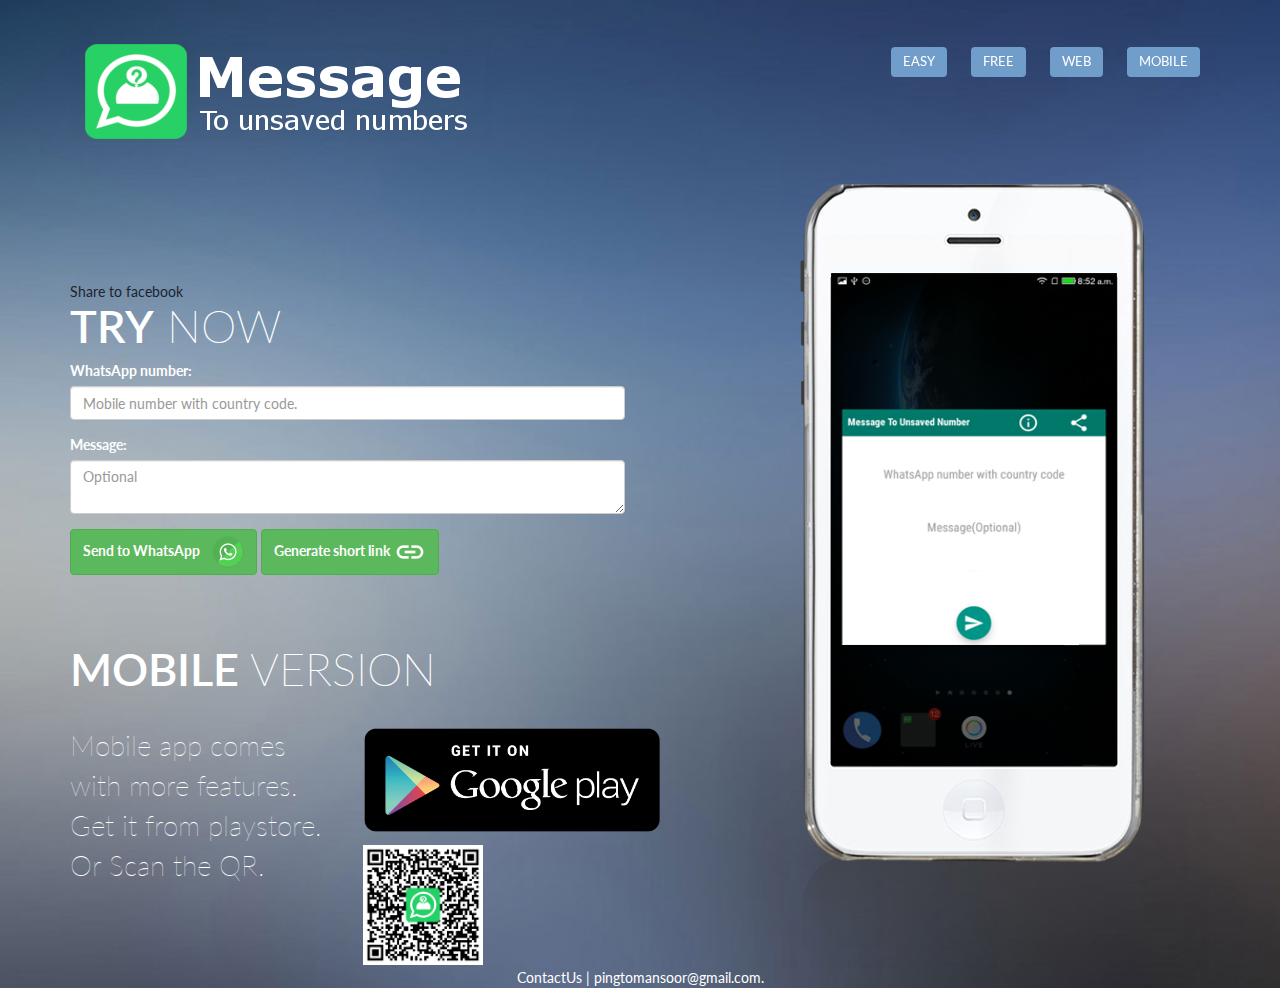
<file: index.html>
<!--
Author: Mohammed Mansoor
Date :- 14-01-2018
-->
<!DOCTYPE html>
<html>

<head>
	<title>WhatsApp to Unsaved Number</title>
	<meta property="og:url" content="https://whatsapptounsaved.github.io/" />
	<meta property="og:type" content="website" />
	<meta property="og:title" content="WhatsApp to Unsaved Number" />
	<meta property="og:description" content="WhatsApp to Unsaved Number : send messages to unsaved whatsapp number" />
	<link href="css/bootstrap.css" rel='stylesheet' type='text/css' />
	<link href="css/style.css" rel="stylesheet" type="text/css" media="all" />
	<meta name="viewport" content="width=device-width, initial-scale=1">
	<meta name="keywords" content="Millor Responsive web template, Bootstrap Web Templates, Flat Web Templates, Andriod Compatible web template, Smartphone Compatible web template, free webdesigns for Nokia, Samsung, LG, SonyErricsson, Motorola web design"
	/>
	<script type="application/x-javascript">
		addEventListener("load", function () {
			setTimeout(hideURLbar, 0);
		}, false);

		function hideURLbar() {
			window.scrollTo(0, 1);
		}
	</script>
	<link href='https://fonts.googleapis.com/css?family=Lato:100,300,400,700,900' rel='stylesheet' type='text/css'>
	<script src="js/jquery.min.js"></script>
	<!--start-smoth-scrolling-->
	<script type="text/javascript">
		jQuery(document).ready(function ($) {
			$(".scroll").click(function (event) {
				event.preventDefault();
				$('html,body').animate({
					scrollTop: $(this.hash).offset().top
				}, 900);
			});
		});
	</script>
	<!--start-smoth-scrolling-->
	<!-- Global site tag (gtag.js) - Google Analytics -->
	<script async src="https://www.googletagmanager.com/gtag/js?id=UA-112450157-1"></script>
	<script>
		window.dataLayer = window.dataLayer || [];

		function gtag() {
			dataLayer.push(arguments);
		}
		gtag('js', new Date());

		gtag('config', 'UA-112450157-1');
	</script>
	<div id="fb-root"></div>
	<script>
		(function (d, s, id) {
			var js, fjs = d.getElementsByTagName(s)[0];
			if (d.getElementById(id)) return;
			js = d.createElement(s);
			js.id = id;
			js.src = 'https://connect.facebook.net/en_US/sdk.js#xfbml=1&version=v2.11';
			fjs.parentNode.insertBefore(js, fjs);
		}(document, 'script', 'facebook-jssdk'));
	</script>

</head>

<body>
	<!--header-->
	<div class="banner">
		<div class="container">
			<div class="banner-top">
				<div class="logo">
					<a href="index.html">
						<img src="images/logo.png" class="img-responsive" alt="Whatsapp to unsved number" style="350px" />
					</a>
				</div>
				<div class="top-menu">
					<span class="menu"> </span>
					<ul>
						<li>
							<a class="active hvr-shutter-out-horizontal" href="">Easy</a>
						</li>
						<li>
							<a class="active hvr-shutter-out-horizontal" href="">Free</a>
						</li>
						<li>
							<a class="active hvr-shutter-out-horizontal" href="">Web</a>
						</li>
						<li>
							<a class="active hvr-shutter-out-horizontal" href="">Mobile</a>
						</li>
					</ul>
				</div>
				<div class="clearfix"> </div>
				<!-- script-for-menu -->
				<script>
					$("span.menu").click(function () {
						$(".top-menu ul").slideToggle("slow", function () {});
					});
				</script>
				<!-- script-for-menu -->
			</div>
			<div class="banner-bottom">
				<div class="row">
					<div class="col-md-6 col-xs-12 col-sm-6 col-lg-6 banner-left">
						<div class="fb-share-button" data-href="https://whatsapptounsaved.github.io/" data-layout="button" data-size="large" data-mobile-iframe="true">
							<a class="fb-xfbml-parse-ignore" target="_blank" href="https://www.facebook.com/sharer/sharer.php?u=https%3A%2F%2Fwhatsapptounsaved.github.io%2F&amp;src=sdkpreparse">Share to facebook</a>
						</div>
						<h3>
							<span>TRY</span> NOW</h3>
						<div class="form-group">
							<label for="mobile">WhatsApp number:</label>
							<input type="number" class="form-control" id="number" placeholder="Mobile number with country code.">
							<span id="hint">number with country code, Eg: 919933000000</span>
						</div>
						<div class="form-group">
							<label for="message">Message:</label>
							<textarea class="form-control" id="message" placeholder="Optional"></textarea>
						</div>
						<a id="send" onclick="go();" class="btn btn-success" style="cursor: default">
							<b>Send to WhatsApp</b>&nbsp;&nbsp;
							<img src="images/whatsapp_send.png">
						</a>
						<a id="generate" onclick="generate();" class="btn btn-success" style="cursor: default">
							<b>Generate short link</b>
							<img src="images/link.png">
						</a><br><br>
						<div class="form-group" id="link_details">
							<label for="link">Generated direct chat link:</label>
							<textarea class="form-control" id="link" readonly></textarea><br>
							<a id="copy" onclick="copy();" class="btn btn-success" style="cursor: default" data-clipboard-action="copy" data-clipboard-target="#link">
								<b>Copy link</b>&nbsp;&nbsp;
								<img src="images/copy.png">
							</a>
						</div>
						<div style="margin-top: 50px;">
							<h3>
								<span>MOBILE</span> VERSION</h3>
							<br>
							<div class="row">
								<div class="col-md-6 col-xs-12 col-sm-6 col-lg-6">
									<p style="font-size: 2em;">Mobile app comes with more features. Get it from playstore. </p>
								</div>
								<div class="col-md-6 col-xs-12 col-sm-6 col-lg-6	">
									<a href="https://play.google.com/store/apps/details?id=com.mansoor.message" target="_blank">
										<img style="width:300px;" src="images/playstore_logo.png">
									</a>
								</div>
							</div>
							<div class="row">
								<div class="col-md-6 col-xs-12 col-sm-6 col-lg-6">
									<p style="font-size: 2em;">Or Scan the QR. </p>
								</div>
								<div class="col-md-6 col-xs-12 col-sm-6 col-lg-6	">
									<img style="width:120px;" src="images/qr-code.png">

								</div>
							</div>
						</div>

					</div>
					<div class="col-md-6 col-xs-12 col-sm-6 col-lg-6 banner-right">
						<div style="float: right">
							<img src="images/3333.png" class="img-responsive" alt="" />
						</div>
					</div>
				</div>
				<p style="color: #FFF;text-align: center">ContactUs |
					<a style="color: #FFF;" href="mailto:pingtomansoor@gmail.com?Subject=WhatsappToUnsaved" target="_top">pingtomansoor@gmail.com.</a>
				</p>
				<div class="clearfix"> </div>
			</div>
		</div>
	</div>
</body>
<script src="js/index.js">
</script>

</html>
</file>
<file: css/style.css>
/*--
	Author: W3layouts
	Author URL: http://w3layouts.com
	License: Creative Commons Attribution 3.0 Unported
	License URL: http://creativecommons.org/licenses/by/3.0/
--*/
body{
	margin:0;
	padding:0;
	background:#fff;
	font-family: 'Lato', sans-serif;
 }
body a{
	transition:0.5s all;
	-webkit-transition:0.5s all;
	-moz-transition:0.5s all;
	-o-transition:0.5s all;
	-ms-transition:0.5s all;
}
h1,h2,h3,h4,h5,h6{
	margin:0;			   
}	
p{
	margin:0;
}
ul{
	margin:0;
	padding:0;
}
/*----*/
.banner{
	background:url(../images/banner.jpg) no-repeat;
	background-size:cover;
	min-height: 780px;
}
/*----*/
.logo{
	float:left;
}
.logo a{
	display:block;
}
.top-menu{
	float:right;
	  margin-top: 5px;
}
.banner-top {
	  padding: 3em 0;
}
.top-menu li {
  display: inline-block;
  padding: 0 5px;
  margin: 0 5px;
}
.top-menu li a {
	text-decoration: none;
	color: #fff;
	font-weight:400;
	  font-size: .9em;
	    text-transform: uppercase;
	      padding: 6px 12px;
	    	border-radius:4px;
	-webkit-border-radius: 4px;
	-moz-border-radius: 4px;
	-o-border-radius: 4px;
	-ms-border-radius: 4px;
}
.top-menu li a.active {
      background: #709DCA;
      	border-radius:4px;
	-webkit-border-radius: 4px;
	-moz-border-radius: 4px;
	-o-border-radius: 4px;
	-ms-border-radius: 4px;
}
.top-menu li a:hover {
   padding: 6px 12px;
  color:#fff;
  	transition:0.8s all;
	-webkit-transition:0.8s all;
	-moz-transition:0.8s all;
	-o-transition:0.85s all;
	-ms-transition:0.8s all;
}
/*--hover-top-nav--*/
a.hvr-shutter-out-horizontal {
  display: inline-block;
  vertical-align: middle;
  -webkit-transform: translateZ(0);
  transform: translateZ(0);
  box-shadow: 0 0 1px rgba(0, 0, 0, 0);
  -webkit-backface-visibility: hidden;
  backface-visibility: hidden;
  -moz-osx-font-smoothing: grayscale;
  position: relative;
  -webkit-transition-property: color;
  transition-property: color;
  -webkit-transition-duration: 0.3s;
  transition-duration: 0.3s;
  color: #fff;
	padding:6px 15px;
}
a.hvr-shutter-out-horizontal:before {
  content: "";
  position: absolute;
  z-index: -1;
  top: 0;
  bottom: 0;
  left: 0;
  right: 0;
  background: #709DCA;
  -webkit-transform: scaleX(0);
  transform: scaleX(0);
  -webkit-transform-origin: 50%;
  transform-origin: 50%;
  -webkit-transition-property: transform;
  transition-property: transform;
  -webkit-transition-duration: 0.3s;
  transition-duration: 0.3s;
  -webkit-transition-timing-function: ease-out;
  transition-timing-function: ease-out;
	color:#fff;
	padding:6px 15px;
	border-radius:4px;
	-webkit-border-radius: 4px;
	-moz-border-radius: 4px;
	-o-border-radius: 4px;
	-ms-border-radius: 4px;
}
a.hvr-shutter-out-horizontal:hover,a.hvr-shutter-out-horizontal:focus,a.hvr-shutter-out-horizontal:active {
  color: white;
}
a.hvr-shutter-out-horizontal:hover:before,a.hvr-shutter-out-horizontal:focus:before,a.hvr-shutter-out-horizontal:active:before {
  -webkit-transform: scaleX(1);
  transform: scaleX(1);
}
/*--hover-top-nav--*/
.banner-left{
	  margin-top: 7em;
}
.banner-left h1 {
  color: #fff;
  font-size: 8em;
  font-weight: 900;
    margin: 0;
}
.banner-left h2 {
	color: #fff;
	font-size: 8em;
	font-weight:100;
}
.banner-left h3 {
  color: #fff;
  font-size: 3.2em;
  font-weight: 200;
  margin-bottom: 10px;
  text-transform: uppercase;
}
.banner-left h3 span {
	color: #fff;
	font-size: 1em;
	font-weight:600;
}
.banner-left p {
  color: #fff;
  font-size: 1.4em;
  font-weight: 100;
}
.banner-right{
	position: relative;
}
.app-img{
	position:absolute;
	top:0;
	right:0;
}
/*--services--*/
.service-section-grids h3 {
  color: #4e4e4e;
  font-weight: 600;
  font-size: 2.5em;
  text-align: center;
  text-transform: uppercase;
}
.service-section-grids h3 span {
  font-weight: 900;
}
.service-section-grids p {
  font-size: 1.5em;
  font-weight: 300;
    text-align: center;
}
.service-section-grids {
  padding: 8em 0;
}
.icon-text p {
  text-align: left;
}
.icon {
  float: left;
  width: 10%;
  margin-right: 2%;
}
.icon-text {
  float: left;
  width: 83%;
  margin-top: 0.8em;
}
i.s1 {
  width: 48px;
  height: 55px;
  background: url('../images/img-sprite1.png') no-repeat -4px 4px;
  display: inline-block;
  padding: 0;
  background-size: 300px;
}
i.s2 {
  width: 48px;
  height: 55px;
    background: url('../images/img-sprite1.png') no-repeat -111px 4px;
  display: inline-block;
  background-size: 300px;
}
i.s3 {
  width: 48px;
  height: 55px;
	   background: url('../images/img-sprite1.png') no-repeat -56px -51px;
	display:inline-block;
	background-size: 300px;
}
i.s4 {
width: 48px;
  height: 55px;
  background: url('../images/img-sprite1.png') no-repeat -56px 4px;
  display: inline-block;
  background-size: 300px;
}
i.s5 {
  width: 48px;
  height: 55px;
	      background: url('../images/img-sprite1.png') no-repeat -2px -51px;
	display:inline-block;
	background-size: 300px;
}
i.s6 {
  width: 48px;
  height: 55px;
	   background: url('../images/img-sprite1.png') no-repeat -111px -51px;
	display:inline-block;
	background-size: 300px;
}
.icon-text {
	float:left;
	width:83%;
	margin-top: 0.8em;
}
.service-section {
	padding:6em 0;
}
.service-section-head h3 {
	color:#394b50;
	font-size:2.2em;
	font-weight:900;
	text-transform:uppercase;
}
.service-section-head {
	margin-bottom:3em;
}
.service-section-head p {
	color:#394b50;
	font-size:1.2em;
	font-weight:500;
}
.service-section-grid {
	margin-top:4em;
}
.service-section-grid h4 {
	color:#394b50;
	font-size:1.2em;
	font-weight:900;
	text-transform:uppercase;	
	font-family: 'Lato', sans-serif;
	margin-bottom:0.85em;
}
.service-section-grid p {
	color:#7b7b7b;
	font-size:0.92em;
	font-weight:400;
	line-height:1.8em;
}
/*--/services--*/
/*--showcase--*/
.about_left img {
  width: 100%;
}
.about_right h3 {
  color: #fff;
  font-weight: 600;
  font-size: 2.5em;
  text-transform: uppercase;
}
.about_right p {
  color: #fff;
  font-weight: 400;
  font-size: 1em;
  line-height: 1.8em;
    padding: 2em 0 3em;
}
.about_right a {
  text-decoration: none;
  color: #fff;
  font-size: 1.05em;
  font-weight: 500;
  text-transform: uppercase;
  padding: 9px 18px;
  border: 1px solid #fff;
}
.about_right a:hover {
  color: #000;
  background:#fff;
  font-weight:500;
    transition:0.9s all;
	-webkit-transition:0.9s all;
	-moz-transition:0.9s all;
	-o-transition:0.9s all;
	-ms-transition:0.9s all;
}
.col-md-6.about_left {
  padding: 0;
}
.about_right {
   padding: 32px 46px 44px 25px;
  margin: 0;
  background: #709DCA;
}
/*--/showcase--*/
/*--features--*/
.features {
  padding: 7em 0 0;
}
.features-head {
  text-align: center;
}
.features-head h3 {
  color: #4e4e4e;
  font-weight: 600;
  font-size: 2.5em;
  text-align: center;
  text-transform: uppercase;
}
.features-head h3 span {
  font-weight: 900;
  color:#616060;
}
.features-head p {
  font-size: 1.4em;
  font-weight: 300;
}
.features-gird {
  margin-top: 4em;
}
.features-gird i {
  font-style: normal;
   color: #709DCA;
}
.features-grids {
  margin-bottom: 4em;
}
.features-gird h4 {
  text-transform: uppercase;
  font-weight: 900;
  color: #D0D0D0;
  float: left;
  border-right: 1px solid#999;
  padding-right: 3%;
  margin-right: 3%;
  font-size: 3em;
}
.features-gird h3 {
  float: left;
  text-transform: uppercase;
  font-weight: 600;
  margin-top: 4%;
  color:#616060;
}
.features-gird p {
color: #999;
  font-size: 1em;
  font-weight: 200;
  line-height: 1.5em;
  border-bottom: 1px solid#E2E2E2;
  padding: 1em 0 2em;
}
/*--/features--*/
/*--footer--*/
.footer{
	background: #303030;
	height: 680px;
}
.footer i{
	font-style:normal;
	font-weight:900;
	color: #709DCA;
}
.footer-bottom {
  padding: 3em 0;
}
.footer-head {
  text-align: center;
  color: #fff;
    padding-top: 6em;
}
.footer-head h3 {
  font-weight: 100;
    font-size: 8em;
  font-weight: 100;
  border-bottom: 1px solid#999;
  padding-bottom: 10px;
}
.footer-head h3 span {
	font-weight:900;
}
.footer-head h5 {
  font-size: 2em;
  font-weight: 200;
  text-transform: uppercase;
  color: #919191;
}
.footer-about h4 {
  color: #fff;
  font-size: 2em;
  font-weight: 900;
  text-transform: uppercase;
}
.footer-about h6  {
color: #fff;
  font-size: 17px;
  font-weight: 400;
  margin: 25px 0;
  line-height: 1.5em;
}
.footer-about h5  {
  color: #fff;
  font-size: 1.3em;
  font-weight: 300;
  word-spacing: 3px;
}
.footer-about p {
	text-transform: uppercase;
	  font-weight: 100;
}
.footer-about h5 span  {
  background: #709DCA;
  margin: 0 3px;
  padding: 2px 6px;
  font-weight: 400;
}
.footer-right ul {
  list-style: none;
}
.footer-right ul li {
	display: inline-block;
	color:#fff;
}
.footer-about ul li{
	display: inline-block;
	color:#fff;
}
.footer-about ul li a {
	color:#fff;
	text-transform: uppercase;
}
.footer-right ul li p {
	color:#fff;
	text-transform: uppercase;
	font-weight: 100;
	  float: left;
}
.footer-right ul li a {
	color:#fff;
	text-transform: uppercase;
}
.footer-right ul li a:hover {
	color:#709DCA;
}
.footer-about ul {
  margin: 18px 0;
}
li span.call{
  width: 20px;
  height: 20px;
  background: url(../images/footer-about.png) no-repeat 0px 0px;
  display: inline-block;
    vertical-align: text-bottom;
      margin-right: 10px;
}
li span.msg{
  width: 20px;
  height: 20px;
  background: url(../images/footer-about.png) no-repeat -20px 0px;
  display: inline-block;
   vertical-align: inherit;
      margin-right: 10px;
}
li span.locator{
  width: 20px;
  height: 20px;
  background: url(../images/footer-about.png) no-repeat -40px 0px;
  display: inline-block;
   vertical-align: baseline;
      margin-right: 10px;
}
.footer-news h4 {
  color: #fff;
  font-size: 2em;
  font-weight: 900;
  text-transform: uppercase;
}
.footer-img {
  width: 30%;
  float: left;
}
.footer-right {
  width: 69%;
  float: left;
}
.footer-right h5 {
  font-size: 1.3em;
  text-transform: uppercase;
  color: #fff;
  border-bottom: 1px solid#999;
  padding: 3px 0 7px;
  line-height: 1.4em;
  margin-bottom: 12px;
}
.footer-right ul li {
  display: inline-block;
  margin: 0 3px;
}
i.chat {
  width: 20px;
  height: 20px;
  background: url(../images/news-sprite.png) no-repeat -20px 0px;
  display: inline-block;
  vertical-align: bottom;
  float: left;
}
i.date {
  width: 20px;
  height: 20px;
  background: url(../images/news-sprite.png) no-repeat 0px 0px;
  display: inline-block;
  vertical-align: bottom;
  float: left;
}
.footer-news-info {
  margin-top: 2.2em;
}
.flickr-photo h4{
	color: #fff;
  font-size: 2em;
  font-weight: 900;
  text-transform: uppercase;
}
.flickr-photo img {
  margin-top: 2.5em;
}
/*--/footer--*/
/*--copyrights--*/
.social-icons{
	float:right;
	  width: 21%;
  margin: 0 auto;
}
.social-icons a span {
	width: 30px;
	height: 29px;
	background: url('../images/copyrights.png') no-repeat 0px 0px;
	display: inline-block;
	margin: 0 5px;
}
.social-icons a span.beh {
	background-position:0px 0px;
}
.social-icons a span.beh:hover{
	  background-position: 0px -30px;
  transition:1s all;
	-webkit-transition:1s all;
	-moz-transition:1s all;
	-o-transition:1s all;
	-ms-transition:1s all;
	 transform: rotate(-360deg);
}
.social-icons a span.face {
	background-position: -30px 0px;
}
.social-icons a span.face:hover{
	   background-position: -30px -30px;
	transition:1s all;
	-webkit-transition:1s all;
	-moz-transition:1s all;
	-o-transition:1s all;
	-ms-transition:1s all;
	 transform: rotate(-360deg);
}
.social-icons a span.pin{
	  background-position: -58px 0px;
}
.social-icons a span.pin:hover{
	background-position: -58px -30px;
	transition:1s all;
	-webkit-transition:1s all;
	-moz-transition:1s all;
	-o-transition:1s all;
	-ms-transition:1s all;
	 transform: rotate(-360deg);
}
.social-icons a span.br{
	  background-position: -88px 0px;
}
.social-icons a span.br:hover{
	background-position: -88px -30px;
	transition:1s all;
	-webkit-transition:1s all;
	-moz-transition:1s all;
	-o-transition:1s all;
	-ms-transition:1s all;
	 transform: rotate(-360deg);
}
.social-icons a span.in{
	   background-position: -119px 0px;
}
.social-icons a span.in:hover{
	 background-position: -119px -30px;
	transition:1s all;
	-webkit-transition:1s all;
	-moz-transition:1s all;
	-o-transition:1s all;
	-ms-transition:1s all;
	 transform: rotate(-360deg);
}
.copyrights {
  background: #252525;
  padding: 2em 0;
}
.copyrights p {
  color: #fff;
    float: left;
}
.copyrights p a {
  color: #709DCA;
}
/*--/copyrights--*/
/*--about--*/
.about {
  padding: 5em 0;
}
.banner-2 {
  min-height: 60px;
}
.header-top {
  padding: 2em 0;
}
.about-grids h3 {
  color: #334D72;
  text-align: center;
  font-size: 2em;
  font-weight: 600;
  padding: 0;
  text-transform: uppercase;
  padding: 1em 0;
}
.about-right {
	width:66%
}
.about-top h3 {
  text-transform: uppercase;
  color: #3C5981;
  font-size: 3em;
  font-weight: 500;
  margin-left: 15px;
}
.about-grid-info {
  float: right;
  width: 78%;
}
.about h3 {
  color: #334D72;
  text-align: center;
     font-size: 2em;
  font-weight: 600;
     padding: 0 0 1.5em;
}
span.about-icon {
float: left;
  background: #314A72;
  padding: 12px;
  border-radius: 50%;
}
span.about-icon p {
	color:#fff;
	   font-size: 1.6em;
	font-weight:600;
}
span.about-icon:hover {
  background: #FF6131;
}
.about-right h4 {
  color: #314A72;
  font-size: 1.2em;
  font-weight: 600;
  line-height: 1.5em;
  padding: 0 0 .5em;
}
.about-right p {
	line-height: 1.6em;
  color: #999;
  margin-bottom: 2em;
  font-size: .96em;
}

.about-grids {
    padding: 3em 0 0;
}
.about-grid-info h4 {
  font-size: 1.4em;
  padding-bottom: .2em;
  color: #314A72;
  text-transform: uppercase;
}
.about-grid-info p {
  margin-bottom: 2em;
  font-size: 1em;
  color: #999;
    line-height: 1.6em;
}
.team{
	text-align:center;
	  padding: 3em 0 3em;
}
.team h2 {
  color: #334D72;
  text-align: center;
  font-size: 2em;
  font-weight: 600;
  padding: 0;
}
.col-md-3.team-grid-left {
  border: 5px solid #314A72;
  margin-right: 11px;
  padding: 0;
  width: 24%;
}
.col-md-3.team-grid-left:hover {
	border: 5px solid #FF6131;
}
.team-grid-left h4{
	font-size: 1.5em;
	font-weight: 700;
	color: #22383f;	
	padding: 0.5em 0;
	  background: #F2F2F2;
}
.team-grid-left p{
	font-size: 1.2em;
	color: #999;
	   padding: 6px 0;	
	    background: #F2F2F2;
}
.team-grid {
	padding: 3em 0 0;
}
.about {
  padding: 2.6em 0 2em;
}
.team-top img {
  width: 100%;
  margin: 0 auto;
}
/*--/about--*/
/*--features--*/
.features {
  padding: 5em 0 0em;
}
.feature-text h2{
  color: #304770;
  font-size: 2.5em;
    margin: 0em 0 .7em;
  font-weight: 500;
  text-align: center;
  text-transform: uppercase;
}
.feature-text p{
line-height: 1.6em;
  color: #999;
  margin-bottom: 2em;
  font-size: .96em;
}
.feature-section{
margin-top:2em;
}
.feature-grid{
margin-bottom:3em;
}
.feature-grid-pic{
float:left;
width:25%;
margin-right:2.5%;
}
.feature-grid-info h3 {
  color: #314A72;
  font-size: 1.2em;
  font-weight: 600;
  line-height: 1.5em;
  padding: 0 0 .5em;
}
.feature-grid-info p{
  line-height: 1.6em;
  color: #999;
  margin-bottom: 2em;
  font-size: .96em;
}
.feature-grid:nth-child(2){
margin-bottom: 0em;
}
.feature-grid-pic img{
width:100%;
}
.feature-main{
  margin: 4em 0 2em;
}
.main.feature-main h5 {
  color: #304770;
  font-size: 2.5em;
  margin: 0em 0 2.2em;
  font-weight: 500;
  text-align: center;
  text-transform: uppercase;
}
.service-top{
margin-bottom:3.5em;
}
.service-pic{
width:10%;
float:left;
}
.service-info {
float:left;
width:75%;
margin-left:5%;
}
.service-info h3{
color:#151515;
font-weight:300;
font-size:2.1em;
letter-spacing:0.5px;
margin-bottom:0.5em;
}
.service-info p{
color: #999;
  font-weight: 400;
  font-size: 0.96em;
  line-height: 1.7em;
}
/*--features--*/
/*--blog--*/
.Error-found {
	padding-top: 3.5em;
	min-height:730px;
}
.error-page {
  	margin: 3em 0;
  	  min-height: 694px;
}
.error-page h3 {
	font-weight: 600;
	text-transform: uppercase;
	  color: #38547C;
	margin: 0;
	  padding: .2em 0 0em 0;
	font-size: 16em;
}
.error-page h3 span {
	color: #FF6131;
}
.error-page p{
	font-weight:100;
	font-size:2.5em;
	color: #666;
}
a.home-btn:hover {
	border-color: #c1061b;
	color: #000;
}
a.button.curl-bottom-right.two{
	padding: 1em 1em;
	width: 15%;
	font-size: 1.2em;
	font-weight: 500;
}
/* Curl Bottom Right */
.curl-bottom-right {
  display: inline-block;
  position: relative;
  -webkit-transform: translateZ(0);
  transform: translateZ(0);
  box-shadow: 0 0 1px rgba(0, 0, 0, 0);
  background:#324F77;
  padding: 0.7em 1.8em;
  color: #FFF;
	font-size: 1em;
	width: 25%;
	font-weight:400;
	text-transform: uppercase;
	text-decoration:none;
	margin-top: 1em;
}
a.button.curl-bottom-right{
	text-decoration: none;
}
a.button.curl-bottom-right:hover{
	color:#fff;
}
.curl-bottom-right:before {
  pointer-events: none;
  position: absolute;
  content: '';
  height: 0;
  width: 0;
  bottom: 0;
  right: 0;
  background:#FF6131;
  /* IE9 */
  background: linear-gradient(315deg,#fff 45%, #FF6131 50%, #FF6131 56%,#FF6131 80%);
  box-shadow: -1px -1px 1px rgba(0, 0, 0, 0.4);
  -webkit-transition-duration: 0.3s;
  transition-duration: 0.3s;
  -webkit-transition-property: width, height;
  transition-property: width, height;
  text-decoration: none;
}
.curl-bottom-right:hover:before, .curl-bottom-right:focus:before, .curl-bottom-right:active:before {
  width: 25px;
  height: 25px;
}
/*--/blog--*/
/*--Portfolio--*/
.project {
  padding-bottom: 2em;
}
/*	Strip
/*-----------------------------------------------------------------------------------*/
.b-link-stripe{
	position:relative;
	display:inline-block;
	vertical-align:top;
	font-weight: 300;
	overflow:hidden;
}
.b-link-stripe .b-wrapper{
	position:absolute;
	width:100%;
	height:100%;
	top:0;
	left:0;
	text-align:center;
	color:#ffffff;
	overflow:hidden;
}
.b-link-stripe .b-line{
	position:absolute;
	top:0;
	bottom:0;
	width:20%;
	background:rgba(15, 207, 140, 0.9);
	transition:all 0.5s linear;
	-moz-transition:all 0.5s linear;
	-ms-transition:all 0.5s linear;
	-o-transition:all 0.5s linear;
	-webkit-transition:all 0.5s linear;
	opacity:0;
	visibility:hidden; /* lt-ie9 */
}
/*-----------------------------------------------------------------------------------*/
/*	Animation effects
/*-----------------------------------------------------------------------------------*/
.b-animate-go{
	text-decoration:none;
}
.b-animate {
	transition: all 0.5s;
	-moz-transition: all 0.5s;
	-ms-transition: all 0.5s;
	-o-transition: all 0.5s;
	-webkit-transition: all 0.5s;
	visibility: hidden;
	font-size: 15px;
	font-weight: 400;
	width: 40%;
	line-height: 1.3em;
	margin: 0 auto;
	top: 35%;
}
.b-animate img{
	margin-top:12%;
	display: -webkit-inline-box;
}
/* lt-ie9 */
.b-animate-go:hover .b-animate{
	visibility:visible;
}
.b-from-left{
	position:relative;
	left:-100%;
}
.b-animate-go:hover .b-from-left{
	left:0;
}
span.m_4{
	font-size:14px;
	font-weight:400;
}
p.m_5 {
	margin: 2% auto 5%;
	width: 70%;
	color: #283A47;
	font-size: 1.1em;
	font-weight: 600;
	line-height: 1.5em;
	text-align: center;
}
.project-top h3 {
  float: left;
  color: #324B73;
  font-weight: 900;
  font-size: 2em;
  margin-top: 2em;
}
ul#filters {
  text-align: right;
   margin: 50px auto;
}
/*--team--*/
.col_1_of_4:first-child {
	margin-left: 0;
}
.span_1_of_4 {
	width: 22.8%;
}
.col_1_of_4 {
	display: block;
	float: left;
	margin: 1% 0 1% 2.6%;
	background: #FFF;
}
.b-wrapper:hover {
	background: rgba(49, 153, 255, 0.48);
	transition: 0.5s all;
	-webkit-transition: 0.5s all;
	-o-transition: 0.5s all;
	-moz-transition: 0.5s all;
	-ms-transition: 0.5s all;
}
/* lt-ie9 */
.b-link-stripe:hover .b-line{
	visibility:visible;
}
.b-link-stripe .b-line1{
	left:0;
}
.b-link-stripe .b-line2{
	left:20%;
	transition-delay:0.1s !important;
	-moz-transition-delay:0.1s !important;
	-ms-transition-delay:0.1s !important;
	-o-transition-delay:0.1s !important;
	-webkit-transition-delay:0.1s !important;
}
.b-link-stripe .b-line3{
	left:40%;
	transition-delay:0.2s !important;
	-moz-transition-delay:0.2s !important;
	-ms-transition-delay:0.2s !important;
	-o-transition-delay:0.2s !important;
	-webkit-transition-delay:0.2s !important;
}
.b-link-stripe .b-line4{
	left:60%;
	transition-delay:0.3s !important;
	-moz-transition-delay:0.3s !important;
	-ms-transition-delay:0.3s !important;
	-o-transition-delay:0.3s !important;
	-webkit-transition-delay:0.3s !important;
}
.b-link-stripe .b-line5{
	left:80%;
	transition-delay:0.4s !important;
	-moz-transition-delay:0.4s !important;
	-ms-transition-delay:0.4s !important;
	-o-transition-delay:0.4s !important;
	-webkit-transition-delay:0.4s !important;
}
.b-link-stripe:hover .b-line{
	opacity:1;
}
#filters {
	margin: 3% 0;
	padding: 0;
	list-style: none;
	text-align: center;
}
#filters li {
		display: -webkit-inline-box;
	}
#filters li span {
  	display: block;
  	padding: 8px 25px;
  	text-decoration: none;
  	color: #414141;
  	cursor: pointer;
  	font-size: 15px;
  	font-weight: 700;
  	text-transform: uppercase;
  	margin: 0 8px 0 0;
  	background: #fff;
}
#filters li span.active, #filters li span:hover {
	background: #FF6131;
	color: #ffffff;
	transition: 0.5s all ease;
	-webkit-transition: 0.5s all ease;
	-moz-transition: 0.5s all ease;
	-o-transition: 0.5s all ease;
	-ms-transition: 0.5s all ease;
}
#portfoliolist .portfolio {
  -webkit-box-sizing: border-box;
  -moz-box-sizing: border-box;
  -o-box-sizing: border-box;
  width: 32.33%;
  display: none;
  float: left;
  overflow: hidden;
  margin: 0 1% 1% 0;
    background: none;
}
.portfolio.icon.mix_all {
  padding: 0;
}
div#portfoliolist {
  padding: 0.5% 0px;
}
.project h5 {
  color: #334D72;
  text-align: center;
  font-size: 2.6em;
  font-weight: 600;
  padding: 1em 0 0em;
}
.portfolio-wrapper {
		overflow:hidden;
		position: relative !important;
		cursor:pointer;
	}
.portfolio img {
		max-width:100%;
		/*--position: relative;--*/
		transition: all 300ms!important;
		-webkit-transition: all 300ms!important;
		-moz-transition: all 300ms!important;
	}
.portfolio .label {
		position: absolute;
		width: 100%;
		height:40px;
		bottom:-40px;
	}
.portfolio .label-bg {
			background: #22B4B8;
			width: 100%;
			height:100%;
			position: absolute;
			top:0;
			left:0;
		}
.portfolio .label-text {
			color:#fff;
			position: relative;
			z-index:500;
			padding:5px 8px;
		}
			
.portfolio .text-category {
				display:block;
				font-size:9px;
				font-size: 12px;
				text-transform:uppercase;
			}
/* Self Clearing Goodness */
.container:after { content: "\0020"; display: block; height: 0; clear: both; visibility: hidden; }
.clearfix:before,
.clearfix:after,
.row:before,
.row:after {
  content: '\0020';
  display: block;
  overflow: hidden;
  visibility: hidden;
  width: 0;
  height: 0;
   }
.row:after,
.clearfix:after {
  clear: both;
   }
.row,
.clearfix {
  zoom: 1;
   }

.clear {
  clear: both;
  display: block;
  overflow: hidden;
  visibility: hidden;
  width: 0;
  height: 0;
}
/*--/Portfolio--*/
/*--contact us--*/
.contact {
  padding-top: 2em;
}
.contact-main h3,.about-main h3,
.advn-main h3,.team-top h3,
.services-main h3,.add-mian h3,
.clients-main h3,.login-main h3,
.rgstr-top h3{
	font-size:2.6em;
	font-weight:600;
	margin:0;
	text-align:center;
	color:#3A577F;
	  text-transform: uppercase;
	  margin-bottom: 2em;
}
.contact-top-one h4 {
	color: #3A577F;
	font-size: 1.5em;
	font-weight: 600;
	margin: 0;
}
.contact-top-one h6 {
	color: #858585;
	font-size: 1em;
	font-weight: 700;
	line-height: 1.6em;
	margin: 1em 0;
}
.contact-top-one span {
	display: block;
}
.contact-top-one p {
	color: #858585;
	font-size: 1em;
	margin: 1em 0px;
	line-height: 1.8em;
}
.contact-top-one p a {
	color: #858585;
	font-size: 1em;
	margin: 1em 0px;
	line-height: 1.8em;
}
.contact-top-one p a:hover {
	color: #3A577F;
	text-decoration: none;
	transition: 0.5s all;
	-webkit-transition: 0.5s all;
	-moz-transition: 0.5s all;
	-ms-transition: 0.5s all;
	-o-transition: 0.5s all;
}
.contact-top-right form input[type="text"] {
	width: 32.95%;
	color: #898888;
	outline: none;
	font-size: 1em;
	padding: 10px 10px;
	margin-bottom: 1em;
	border: solid 1px #3A577F;
	-webkit-appearance: none;
}
.contact-top-right form textarea {
	resize: none;
	width: 100%;
	color: #898888;
	font-size: 1em;
	outline: none;
	padding: 10px 10px;
	border: solid 1px #3A577F;
	min-height: 12em;
	-webkit-appearance: none;
}
.sub-button input[type="submit"] {
  border: none;
  outline: none;
  color: #fff;
  background: #3A577F;
  padding: 9px 28px;
  font-size: 1.2em;
  font-weight: 600;
  -webkit-appearance: none;
  float: left;
}
.sub-button input[type="submit"]:hover {
	background: #FF6131;
	transition: 0.5s all;
	-webkit-transition: 0.5s all;
	-moz-transition: 0.5s all;
	-ms-transition: 0.5s all;
	-o-transition: 0.5s all;
}
.sub-button {
	margin-top: 1.5em;
	text-align: center;
}
.contact-top {
	margin-top: 3em;
}
.contact-bottom iframe{
	width:100%;
	height:400px;
}
.contact-bottom {
  margin: 4em 0;
}
/*--/conatact--*/
/*--responsive--*/
@media (max-width: 1366px){
.banner {
  min-height: 732px;
}
}
@media (max-width: 1280px){
	.features {
	  padding: 2em 0 0;
	}
	.project h5 {
	  padding: 1em 0 1em;
	}
	.contact {
	  padding-top: 2em;
	}
	.features {
		padding: 3em 0 0;
	}
	.service-section-grids {
		padding: 8em 0 5em 0;
	}
}
@media (max-width: 1024px){
	.banner-left h1 {
	  font-size: 5em;
	}
	.banner-left h3 {
	  font-size: 2.4em;
	}
	.banner-left h2 {
	  font-size: 5em;
	}
	.banner {
	  min-height: 635px;
	}
	.app-img  {
	    width: 68%;
	}
	.banner-left {
	    margin: 5em 0;
        padding: 0;
	}
	.service-section {
	  padding: 4em 0;
	}
	.features-gird h3 {
	    font-size: 1.3em;
	}
	.features-gird {
	  margin-top: 2em;
	}
	.features-gird {
	  margin-top: 2em;
	}
	.footer {
		height: 602px;
	}
	.footer-head h3 {
	  font-size: 7em;
	}
	.footer-img {
	       width: 37%;
	}
	.footer-right {
	  width: 55%;
	}
	.social-icons {
	  width: 24%;
	}
	ul li a {
	  font-size: 12px;
	}
	.footer-right h5 {
	  font-size: 1em;
	    margin-bottom: 6px;
	}
	.flickr-photo h4 {
	  font-size: 1.8em;
	}
	.banner {
	   min-height: 80px;
	}
	.service-section-grid h4 {
		margin-bottom: 0.5em;
	}
	.col-md-3.team-grid-left {
	  margin-right: 9px;
	  width: 24%;
	}
	.footer-right ul li {
	}
	.features-grids {
	  padding: 2em 0;
	}
	.icon {
		margin-right: 5%;
	}
	a.button.curl-bottom-right.two {
		  width: 21%;
	}
	.about_right p {
	  padding: 1em 0 2em;
	   font-size: 0.875em;
	}
	.about_right {
	  padding: 14px 46px 27px 25px;
	}
	.service-section-grids {
	  padding: 6em 0 3em;
	}
	.about-section {
	  padding-bottom: 2em;
	}
	.service-section-grid {
	  margin-top: 2em;
	}
}
@media (max-width: 768px){
		span.menu:before {
		content: url(../images/nav-icon.png);
		cursor: pointer;	
		height:32px;
	}
	.banner-2 {
	  min-height: 74px;
	}
	.top-menu {
		width: 3%;
		float: right;
		margin:0;
	}
	.top-menu  ul{
		display:none;
	}
	.top-menu  ul li {
	  font-size: 12px;
	  display: inline-block;
	  width: 100%;
	  padding: 0;
	  margin: 0;
	}
	.top-menu ul li a {
		   padding: 10px 10px;
		font-size: 13px;
		width: 100%;
		font-weight:600;
		display:block;
	}
	.top-menu ul li a:hover{
		color:#fff;
		  padding: 10px 10px;
	}
	 span.menu{
		display:block;
		float:right;
	}
	.top-menu  ul{
	  margin: 0;
	  z-index: 999;
	  position: absolute;
	  width: 96%;
	  text-align: center;
	  top: 7%;
	  left: 2%;
	    background: rgba(57, 107, 178, 1);
	}
	.banner-left {
		/* margin-top: 0;
		  float: left;
		  width: 60%;*/
		  padding: 40px; 
	}

	label {
    font-family: 'Lato', sans-serif;
}
	.banner-left label{
		color: #F2F2F2;
		font-family: 'Lato', sans-serif;
	}
	.logo a img {
	  width: 60%;
	}
	.banner-top {
	   padding: 2.5em 0;
	}
	.banner-left h2 {
	  font-size: 4em;
	}
	.banner-left h1 {
	  font-size: 4em;
	}
	.banner-left h3 {
	  font-size: 2em;
	}
	.app-img img {
	  margin-top: 1em;
	}
	.banner {
	  min-height: 50px;
	}
	.app-img {
		  top: -35px;
		  right: 5%;
		  width: 29%;
	}
	.about_right {
		width: 50%;
		float: left;
	}
	.banner-left p {
	  font-size: 1.2em;
	}
	.about_right h3 {
		font-size: 2.2em;
	}
	.about_right a {
		font-size: 1em;
		padding: 7px 16px;
	}
	.service-section-grids {
		padding: 5em 0 3em;
	}
  .service-section-grids h3 {
		font-size: 2.1em;
	}	
	.icon {
		padding: 0px 0px;
		margin-right: 3%;
		width: 6%;
	}
	.features {
		padding: 2em 0 0;
	}
	.about_right p {
		font-size: 0.875em;
		height: 124px;
		overflow: hidden;
		margin-bottom: 1.7em;
	}
	.icon-text {
	  float: left;
	    width: 91%;
	}
	span.icon-1 {
	  width: 64px;
	  height: 64px;
	  background-size: 360px;
	}
	.about_left {
		width: 50%;
		float: left;
	}
	span.icon-2 {
	  width: 64px;
	  height: 64px;
	  background: url(../images/img-sprite.png) no-repeat -64px 0px;
	  background-size: 360px;
	}
	span.icon-3 {
	  width: 64px;
	  height: 64px;
	  background: url(../images/img-sprite.png) no-repeat -130px 0px;
	  background-size: 360px;
	}
	span.icon-4 {
	  width: 64px;
	  height: 64px;
	  background: url(../images/img-sprite.png) no-repeat 0px -62px;
	  background-size: 360px;
	}
	span.icon-5 {
	  width: 64px;
	  height: 64px;
	  background: url(../images/img-sprite.png) no-repeat -65px -62px;
	  background-size: 360px;
	}
	span.icon-6 {
	  width: 64px;
	  height: 64px;
	  background: url(../images/img-sprite.png) no-repeat -130px -62px;
	  display: inline-block;
	  background-size: 360px;
	}
	.features-gird {
	  width: 33.333%;
	  float: left;
	}
	.features-gird h3 {
	  font-size: 1em;
	  margin-top: 4%;
	}
	.features-gird h4 {
	  padding-right: 3%;
	  margin-right: 3%;
	}
	.features-gird h4 {
	  font-size: 2em;
	}
	.features-grids {
	  margin-bottom: 2em;
	}
	.features-gird p {
	  font-size: 0.9em;
	}
	.footer-head h3 {
	  font-size: 4em;
	}
	.footer-about h6 {
	  font-size: 13px;
	  margin: 10px 0;
	}
	.footer-about h5{ 
	  font-size: 1.1em;
	}
	.col-md-4.footer-about {
	  width: 100%;
	  float: none;
	    padding: 0;
	}
	.col-md-4.footer-news{
		width: 100%;
		float: none;
		  padding: 0;
	}
	.col-md-4.flickr-photo{
		  width: 100%;
		  float: left;
		  margin: 30px auto;
		    padding: 0;
	}
	.footer-head {
	  padding-top: 3em;
	}
	.footer {
	  height: 1025px;
	}
	.social-icons {
	  width: 31%;
	}
	.about {
	  padding: 2em 0 0em;
	}
	.about h3 {
	  padding: 0 0 .8em;
	}
	.col-md-4.about-left {
		width: 40%;
		  float: left;
		  padding: 0;
		  margin-right: 2em;
	}
	.about-right {
		  width: 100%;
		  float: none;
	}
	.about-grids {
	  padding: 1em 0 0;
	}
	.col-md-4.about-grid {
	  width: 30%;
	  float: left;
	}
	span.about-icon {
		padding: 7px 10px;
	  width: 17%;
	  font-size: 11px;
	}
	.col-md-4.about-grid {
	  width: 33.3333%;
	  float: left;
	  padding: 0;
	}
	.about-grid-info {
	   width: 80%;
	}
	.about-grid-info h4 {
	   font-size: 1.1em;
	}
	.about-grid-info p {
	  font-size: .9em;
	}
	.col-md-3.team-grid-left {
		  margin-right: 19px;
		  width: 23%;
		  float: left;
	}
	.col-md-3.team-grid-left:nth-child(4) {
	  margin: 0;
	}
	.feature-main {
	    margin: 1em 0 0;
	}
	.service-top {
	  width: 50%;
	  float: left;
	    margin-bottom: 0.5em;
	}
	.service-bottom {
	  width: 50%;
	  float: left;
	}
	.service-info {
	  float: left;
	  width: 75%;
	  margin-left: 11%;
	}
	.main.feature-main h5 {
	  padding-bottom: 0em;
	    margin: 0em 0 1.2em;
	}
	.service-info h3 {
	   margin-bottom: .3em;
	     font-size: 1.5em;
	}
	.service-info p {
	  margin-bottom: 2em;
	    line-height: 1.5em;
	}
	.col-md-4.contact-top-left {
	  width: 34%;
	  float: left;
	}
	.col-md-8.contact-top-right {
	  float: left;
	  width: 66%;
	}
	.contact-top-right form input[type="text"] {
	  width: 32.8%;
	}
	.contact-bottom {
	  margin: 2em 0 1em;
	}
	.team {
	  padding: 1em 0 3em;
	}
	.project-top h3 {
	  float: none;
	  font-size: 1.5em;
	  text-align: center;
	    margin-top: 0;
	}
	ul#filters {
	  text-align: center;
	  margin: 22px auto 0;
	}
	.project h5 {
	  padding: .5em 0 .5em;
	}
	.footer-img {
	  width: 15%;
	}
	.footer-right {
	  width: 37%;
	  margin-top: 20px;
	}
	.footer-about h4 {
	  font-size: 1.7em;
	  font-weight: 600;
	}
	.footer-news h4 {
	  font-size: 1.7em;
	  font-weight: 600;
	}
	.flickr-photo h4 {
	  font-size: 1.7em;
	  font-weight: 600;
	}
	.flickr-photo img {
	  margin-top: 1.5em;
	}
	a.button.curl-bottom-right.two {
	  width: 24%;
	}
	.b-animate {
		width: 67%;
	}
	div#portfoliolist {
	  padding: 4.5% 0px;
	}
	.contact-main h3, .about-main h3, .advn-main h3, .team-top h3, .services-main h3, .add-mian h3, .clients-main h3, .login-main h3, .rgstr-top h3 {
	  margin-bottom: 1em;
	}
}
@media (max-width: 640px){
	.app-img {
	  top: -5px;
	}
	.icon {
		width: 9%;
	}
	.about_right h3 {
		font-size: 1.85em;
	}
	.icon-text {
		width: 86%;
	}	
	.about_right p {
		font-size: 0.875em;
		height: 95px;
		overflow: hidden;
		margin-bottom: 1.6em;
	}	
	.about_right a {
		font-size: 0.875em;	
		padding: 6px 16px;
	}	
	.features-head h3 {
	  font-size: 2.5em;
	}
	.features-head p {
	  font-size: 1.1em;
	  padding: 10px 0 0;
	}
	.features-gird {
	  width: 50%;
	}
	.features-gird p {
	  font-size: 0.9em;
	  width: 90%;
	}
	.footer-head h3 {
	  font-size: 4em;
	}
	.footer-right {
	  width: 45%;
	}
	.footer-news-info {
	  width: 100%;
	  margin: 17px auto;
	}
	.footer-img {
	  margin-right: 17px;
	}
	.footer-right h5 {
	  margin: 12px 0;
	  padding-bottom: 12px;
	}
	.footer {
	  height: 1000px;
	}
	.copyrights p {
	  float: none;
	  text-align: center;
	}
	.social-icons {
	  width: 100%;
	  float: none;
	  margin: 3% auto;
	  text-align: center;
	}
	.copyrights {
	  padding: 2em 0 0;
	}
	.footer-news h4 {
	  padding-bottom: 18px;
	}
	.footer-about h4 {
	  font-size: 2.1em;
	}
	.col-md-4.about-left {
	  padding: 0;
	  text-align: center;
	}
	.about-right {
	  width: 100%;
	  float: none;
	}
	span.about-icon {
	  padding: 7px 8px;
	  width: 22%;
	}
	.col-md-3.team-grid-left {
	  margin-right: 15px;
	  width: 23%;
	}
	.col-md-3.team-grid-left:nth-child(4) {
	  margin-right: 0;
	}
	.team-grid-left h4 {
	  font-size: 1em;
	}
	.team-grid-left p {
	  font-size: .8em;
	}
	.team {
	  padding: 0em 0 3em;
	}
	.feature-grid-pic {
	  margin: 0 auto;
	  text-align: center;
	}
	.feature-grid-pic img {
	    width: 100%;
        padding-right: 1em;
	}
	.feature-grid-info {
	  float: none;
	  width: 100%;
	  margin-left: 0;
	}
	.feature-grid {
	  margin-bottom: 0em;
	}
	.feature-main {
	  margin: 0;
	}
	.main.feature-main h5 {
	  padding-bottom: 1.5em;
	}
	.service-top {
	  width: 50%;
	  float: left;
	  margin-bottom: 0.5em;
	  padding: 0;
	}
	.service-info {
	  width: 74%;
	  margin-left: 15%;
	}
	.service-info h3 {
	   font-size: 1em;
       font-weight: 600;
	}
	.contact-top-right form input[type="text"] {
	  width: 32.7%;
	}
	.project h5 {
	  padding: .5em 0 .5em;
	  font-size: 2em;
	}
	.project-top h3 {
	  float: none;
	  font-size: 1.5em;
	  margin-top: 0em;
	  text-align: center;
	}
	ul#filters {
	  text-align: center;
	  margin: 25px auto;
	}
	div#portfoliolist {
	  padding: 0% 0px;
	}
	.project {
	  padding-bottom: 1em;
	}
	#filters li span {
	  padding: 4px 15px;
	  font-size: 13px;
	  margin: 0 0 0 0;
	}
	.b-animate {
	    font-size: 13px;
		  top: 28%;
		  width: 66%;
	}
	.features-grids {
	  margin-bottom: 0;
	}
	.about-grid-info h4 {
	  font-size: .9em;
	  font-weight: 700;
	}
	.about-grid-info p {
	  font-size: 12px;
	}
	.about-right h4 {
	  font-size: 1.1em;
	  font-weight: 700;
	}
	.about_right {
		padding: 14px 25px 21px 21px;
	}	
	.banner-left h2 {
		font-size: 3em;
	}
	.banner-left h1 {
		font-size: 3em;
	}
	.banner-left p {
		font-size: 1.1em;
	}
}
@media (max-width: 480px){
	.banner-left h1 {
	  font-size: 2.2em;
	}
	.features-gird {
		margin-top: 1em;
	}
	.service-section-grids p {
		font-size: 1.2em;
	}
  	.about_right {
		width: 100%;
	}
	.service-section-grids {
		padding: 4em 0 3em;
	}
	.about_left {
		width: 100%;
	}
	.features-gird p {
		width: 100%;
	}
	.team-grid-left:nth-child(4) {
		margin-right: 0;
		margin: 15px auto 0;
		width: 67%;
		text-align: center;
		float: none;
	}
	.banner-left h2 {
		font-size: 1.5em;
	}
	.banner-left p {
		font-size: 0.8em;
	}
	a.button.curl-bottom-right.two {
	  width: 45%;
	}
	.service-section-grid p {
		font-size: 0.9em;
	}
	.about_right {
		padding: 16px 25px 26px 21px;
	}
	.icon {
		width: 11%;
	}
	.service-grid {
		padding: 0;
	}
	.team-grid {
	  padding: 1em 0 0;
	}
	.banner-left h3 {
	  font-size: 1.4em;
	}
	.main.feature-main h5 {
	  padding-bottom: 0;
	  margin: 0em 0 1em;
	}
	.banner-left p {
	  font-size: 1em;
	}
	.banner-left {
	  margin:0em 0 1.5em;
	}
	.footer {
	  height: 1030px;
	}
	.features-gird h3 {
		  font-size: .89em;
		  margin-top: 5%;
	}
	.footer-head h3 {
	  font-size: 3.4em;
	}
	.features-head h3 {
	  font-size: 2.1em;
	}
	.col-md-4.about-left {
	  padding: 0;
	  width: 100%;
	  text-align: center;
	  float: none;
	    margin-bottom: 1.5em;
	}
	.col-md-4.about-left img {
		margin: 0 auto;
	}
	.col-md-4.about-grid {
	  width: 100%;
	  float: none;
	}
	span.about-icon {
	  padding: 12px 16px;
	  width: 14%;
	  float: left;
	  margin: 18px 0;
	}
	.col-md-3.team-grid-left {
	  margin: 15px auto 0;
	  width: 67%;
	  text-align: center;
	  float: none;
	}
	.feature-grid-pic {
	  width: 100%;
	    margin: 0 auto 5%;
	}
	.service-top {
	  width: 100%;
	}
	.service-bottom {
	  width: 100%;
	}
	.col-md-4.contact-top-left {
	  width: 100%;
	  float: none;
	}
	.col-md-8.contact-top-right {
	  float: none;
	  width: 100%;
	}
	.contact-top {
	  margin-top: 0em;
	}
	.contact-main h3, .about-main h3, .advn-main h3, .team-top h3, .services-main h3, .add-mian h3, .clients-main h3, .login-main h3, .rgstr-top h3 {
	  margin-bottom: 1em;
	}
	.b-animate {
	  font-size: 11px;
	  top: 22%;
	  width: 78%;
	}
	.footer-img {
	  margin-right: 10px;
	    width: 25%;
	}
	.footer-right {
	  width: 64%;
	}
	.footer-bottom {
	  padding: 2em 0;
	}
	.col-md-3.team-grid-left:nth-child(4) {
	    margin: 15px auto 0;
  width: 67%;
  text-align: center;
  float: none;
	}
	.service-info {
  width: 81%;
  margin-left: 9%;
}
#portfoliolist .portfolio {
  width: 49%;
  }
  .contact-bottom iframe {
		height: 300px;
	}
}
@media (max-width: 320px){
	.app-img {
	  top: 68px;
	  width: 43%;
	}
	.banner-left h2 {
	  font-size: 2em;
	}
	.banner-left h1 {
	  font-size: 2em;
	}
	.banner-left h3 {
	  font-size: .9em;
	}
	.banner-left h3 span {
	  font-size: .8em;
	}
	.banner-left p {
	  font-size: .8em;
	}
	.app-img img {
	  margin-top: 0;
	}
	.app-img {
		  top: 11px;
		  width: 40%;
		  right: 1%;
	}
	.service-section {
	  padding: 2em 0 0;
	}
	.features-head h3 {
	  font-size: 1.3em;
	}
	.features {
	  padding: 1.5em 0 0;
	}
	.features-gird {
	  width: 100%;
	  float: none;
	  margin: 15px auto 0;
	  padding: 0;
	}
	.footer-logo img {
	  padding: 1em;
	  margin: 0 auto;
	  width: 45%;
	}
	.footer-head h5 {
	  font-size: 1.3em;
	}
	.footer-head h3 {
	  font-size: 2.2em;
	  padding: 10px 0;
	}
	.footer-bottom {
	  padding: 1em 0;
	}
	.footer-about h4 {
	  font-size: 1.5em;
	}
	.footer-about h6 {
	  font-size: 12px;
	}
	.footer-about ul {
	  margin: 12px 0;
	}
	.footer-news h4 {
	  font-size: 1.5em;
	}
	.footer-right h5 {
	  font-size: .9em;
	}
	.flickr-photo h4 {
	  font-size: 1.5em;
	}
	.footer {
	  height: 995px;
	}
	.copyrights {
	  padding: 1em 0 0;
	}
	.about h3 {
	  font-size: 1.8em;
	}
	.about {
	  padding: 1em 0 0em;
	}
	.about h3 {
	    padding: 0 0 1em;
	}
	.about-right h4 {
	  font-size: 1em;
	  padding: .9em 0 .5em;
	}
	.about-right {
	  padding: 0;
	}
	.about-right p {
	  margin-bottom: 1em;
	}
	span.about-icon {
		  padding: 8px 10px;
		  width: 14%;
		  margin: 0 0 76px 0;
		  font-size: 10px;
	}
	.team h2 {
	  padding: 10px 0;
	}
	.team-grid {
	  padding:0;
	}
	.team {
	  padding: 0em 0 2em;
	}
	.feature-text h2 {
	  font-size: 2em;
	  margin-bottom: 0.2em;
	}
	.feature-text p {
	  font-size: .8em;
	  margin-bottom: 0em;
	}
	.feature-grid-info p {
	  font-size: .8em;
	}
	.main.feature-main h5 {
	  padding-bottom: 0.9em;
	  font-size: 1.5em;
	}
	.service-info p {
	  margin-bottom: 1em;
	  font-size: 0.8em;
	  line-height: 1.6em;
	}
	.error-page h3 {
	  font-size: 10em;
	}
	.error-page p {
	  font-size: 2em;
	}
	a.button.curl-bottom-right.two {
	  padding: 13px 13px;
	  width: 50%;
	  font-size: 1em;
	}
	.error-page {
	  margin: 0em 0;
	  min-height: 366px;
	}
	.contact-main h3, .about-main h3, .advn-main h3, .team-top h3, .services-main h3, .add-mian h3, .clients-main h3, .login-main h3, .rgstr-top h3 {
	  margin-bottom: .5em;
	    font-size: 1.7em;
	}
	.contact {
	  padding-top: 1em;
	}
	.col-md-4.contact-top-left {
	  padding: 0;
	}
	.col-md-8.contact-top-right {
	  padding: 0;
	}
	.contact-top-right form input[type="text"] {
	  width: 100%%;
	}
	.contact-bottom iframe {
	  height: 180px;
	}
	.contact-top-right form textarea {
	  min-height: 6em;
	}
	.banner-top {
	  padding: 1.5em 0;
	}
	.logo a img {
	  width: 64%;
	  margin-top: 4px;
	}
	.top-menu ul {
	  top: 12%;
	}
	#portfoliolist .portfolio {
	   width: 48%;
       margin: 0 2% 2% 0;
	}
	#filters li span {
	  padding: 4px 11px;
	}
	.project h5 {
	  font-size: 1.7em;
	}
	.project-top h3 {
	  font-size: 1em;
	}
	.contact-top-one h6 {
	  font-size: .9em;
	  line-height: 1.8em;
	  margin: .2em 0;
	}
	.footer-right {
	  width: 86%;
	  margin-top: 0px;
	}
	.footer-img {
	  margin-right: 0;
	  width: 100%;
	}
	.footer-news h4 {
	   padding-bottom: 13px;
	}
	.footer-right h5 {
	  margin: 6px 0;
	  padding-bottom: 9px;
	}
	.footer-news-info {
	   margin: 2px auto 0;
	}
	.col-md-4.flickr-photo {
	  margin: 25px auto 0;
	}
	.flickr-photo img {
	  margin-top: .9em;
	}
	.contact-top-one p {
	  margin: 2px 0px;
	}
	.sub-button {
	  margin-top: 10px;
	}
	.contact-bottom {
	  margin: 1em 0 1em;
	}
	span.icon-1 {
	  width: 53px;
	  height: 46px;
	  background-size: 300px;
	}
	span.icon-2 {
	  width: 53px;
	  height: 46px;
	  background: url(../images/img-sprite.png) no-repeat -54px 0px;
	  background-size: 300px;
	}
	span.icon-3 {
	  width: 53px;
	  height: 46px;
	  background: url(../images/img-sprite.png) no-repeat -108px 0px;
	  background-size: 300px;
	}
	span.icon-4 {
	  width: 53px;
	  height: 46px;
	  background: url(../images/img-sprite.png) no-repeat 0px -56px;
	  background-size: 300px;
	}
	span.icon-5 {
	  width: 53px;
	  height: 46px;
	  background: url(../images/img-sprite.png) no-repeat -55px -54px;
	  background-size: 300px;
	}
	span.icon-6 {
	  width: 53px;
	  height: 46px;
	  background: url(../images/img-sprite.png) no-repeat -109px -56px;
	  display: inline-block;
	  background-size: 300px;
	}
	.col-md-4.footer-about {
	  padding: 10px 0;
	}
	.copyrights p {
	  line-height: 1.7em;
	  margin: 16px 0;
	}
	.social-icons {
	  margin: 8% auto;
	}
	.col-md-3.team-grid-left {
	  width: 100%;
	}
	.team-grid-left h4 {
	  font-size: 1.5em;
	}
	.team-grid-left p {
	  font-size: 1em;
	  padding: 0 0 14px;
	}
	.contact-top-one h4 {
	  font-size: 1.2em;
	}
	.contact-top-one {
	    padding: 5px 0 16px;
	}
	.service-section-grids {
	  padding: 3em 0 3em;
	}
	.service-section-grids h3 {
	  font-size: 1.8em;
	}
	.service-section-grids p {
	  font-size: 1.2em;
	}
	.service-section-grid h4 {
	  font-size: 1.1em;
	}
	.service-section-grids p {
	  font-size: 0.875em;
	}
	.icon {
	  padding: 0;
	  margin-right: 12%;
	}
	.col-md-6.service-grid {
	  padding: 0;
	}
	.service-section-grid {
	  margin-top: 1em;
	}
	.icon {
  width: 16%;
  margin-right: 6%;
}
	.service-section-grid p {
		height: 83px;
		overflow: hidden;
	}
	.service-section-grid h4 {
		font-size: 0.9em;
	}
	.icon-text {
		width: 74%;
	}
	.col-md-3.team-grid-left:nth-child(4) {
		width: 100%;
	}
}
.blink {
	animation: fade 3000ms infinite;
	-webkit-animation: fade 3000ms infinite;
}
.green_text {
	color: green !important;
}
.red_text {
	color: red !important;
}
.disable_click {
	pointer-events: none;
}
.loading {    
	background-color: #ffffff;
	background-image: url("../img/ajax-loader.gif");
	background-position:right center;
	background-repeat: no-repeat;
}
#hint{
	/* display: none; */
	animation: blink 1s steps(2, start) infinite;
}

@keyframes blink {
	to {
			color: rgb(255, 255, 255);
	}
}
/*--/responsive--*/
</file>
